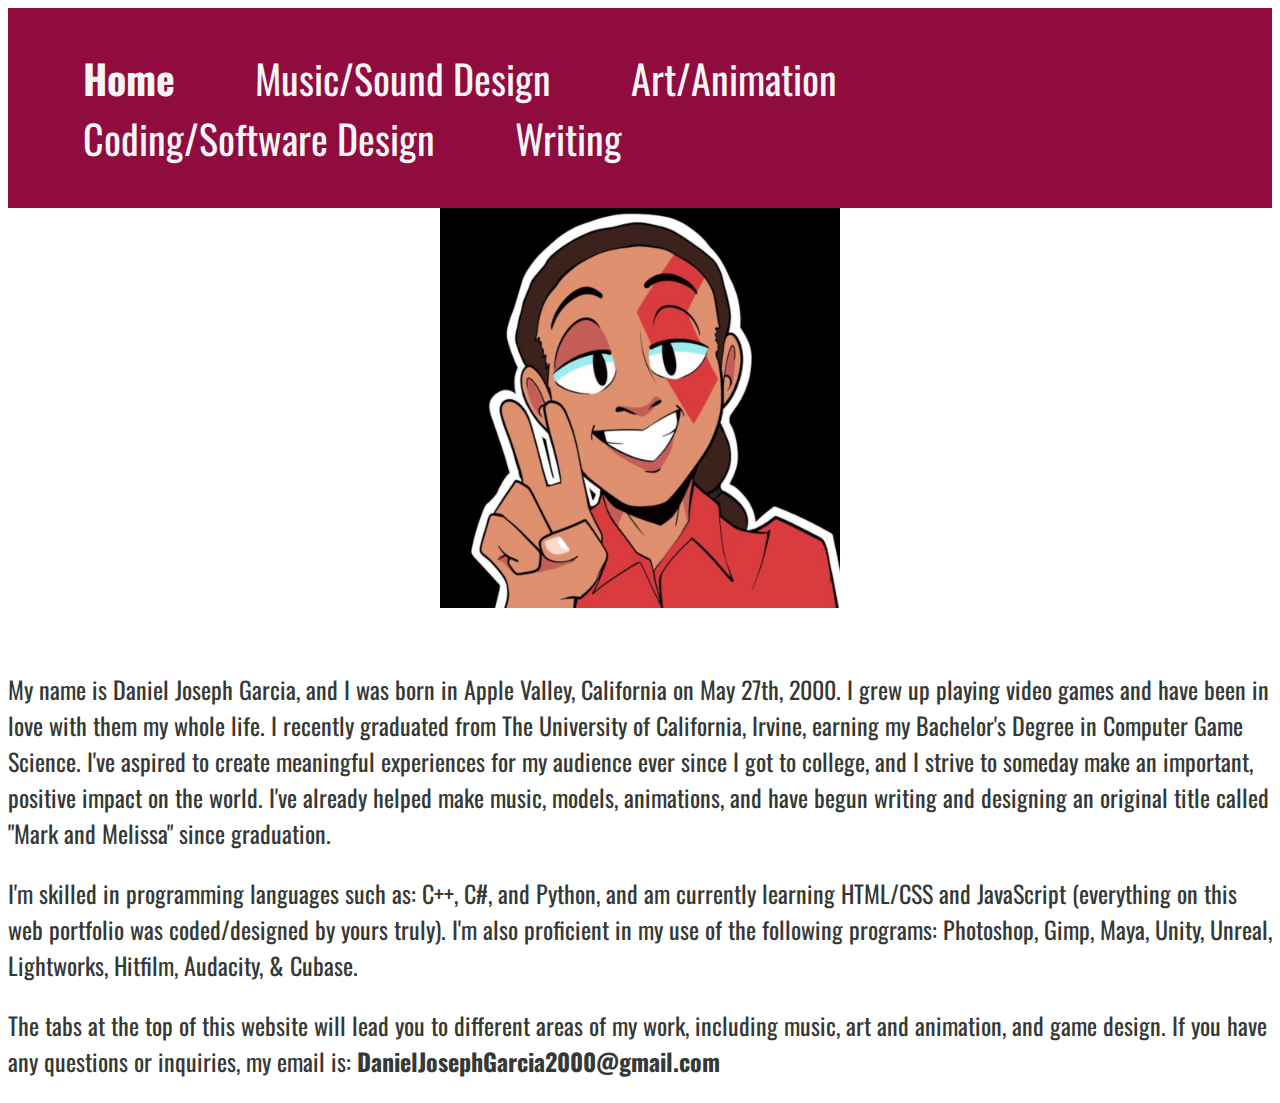
<file: index.html>
<!doctype html>
<html lang="en">

<!--
WRITTEN BY: Daniel J. Garcia
EMAIL: djgarci4@uci.edu
-->

<head>
  <meta charset="utf-8">
  <meta name="author" content="Daniel J. Garcia">
  <meta name="description" content="Portfolio of work created by Daniel J Garcia">
  <!-- you would link to an external stylesheet here! -->
  <link href="MenuStyle.css" rel="stylesheet" type="text/css" />
  <link href="ImageStyle.css" rel="stylesheet" type="text/css" />
  <link href="HyperlinkStyle.css" rel="stylesheet" type="text/css" />
  <link href="ParagraphStyle.css" rel="stylesheet" type="text/css" />
  <link href="https://fonts.googleapis.com/css2?family=Oswald:wght@300&display=swap" rel="stylesheet">

  <title>Daniel J. Garcia - Portfolio</title>
</head>

<body>
  
  <!-- This sticky menu will contain tabs
    that lead to separate categories of my work-->
  <div id="navmenu">
    <ul>
      <li> <a href = index.html> <strong> Home </strong> </a> </li>
      <li> <a href = Music.html> Music/Sound Design </a> </li>
      <li> <a href = Models.html> Art/Animation </a> </li>
      <li> <a href = CodingAndDesign.html> Coding/Software Design </a> </li>
      <li> <a href = Writing.html> Writing </a> </li>
    </ul>
  </div>

  <img src="SLAPS.jpg" height="400" width="400" alt="Cartoon style drawing of Daniel Garcia">

  <p>
    My name is Daniel Joseph Garcia, and I was born in Apple Valley, California on May 27th, 2000. I grew up playing video games and have been in
    love with them my whole life. I recently graduated from The University of California, Irvine, earning my Bachelor's Degree in Computer Game Science.
    I've aspired to create meaningful experiences for my audience ever since I got to college, and I strive to someday make an important, positive impact on the world.
    I've already helped make music, models, animations, and have begun writing and designing an original title called "Mark and Melissa" since graduation.
  </p>
  <p>
    I'm skilled in programming languages such as: C++, C#, and Python, and am currently learning HTML/CSS and JavaScript
    (everything on this web portfolio was coded/designed by yours truly). I'm also proficient in my use of  the following programs:
    Photoshop, Gimp, Maya, Unity, Unreal, Lightworks, Hitfilm, Audacity, & Cubase.
  </p>
  <p>
    The tabs at the top of this website will lead you to different areas of my work, including music, art and animation, and game design.
    If you have any questions or inquiries, my email is:
    <strong> DanielJosephGarcia2000@gmail.com </strong>
  </p>

</body>

</html>
</file>
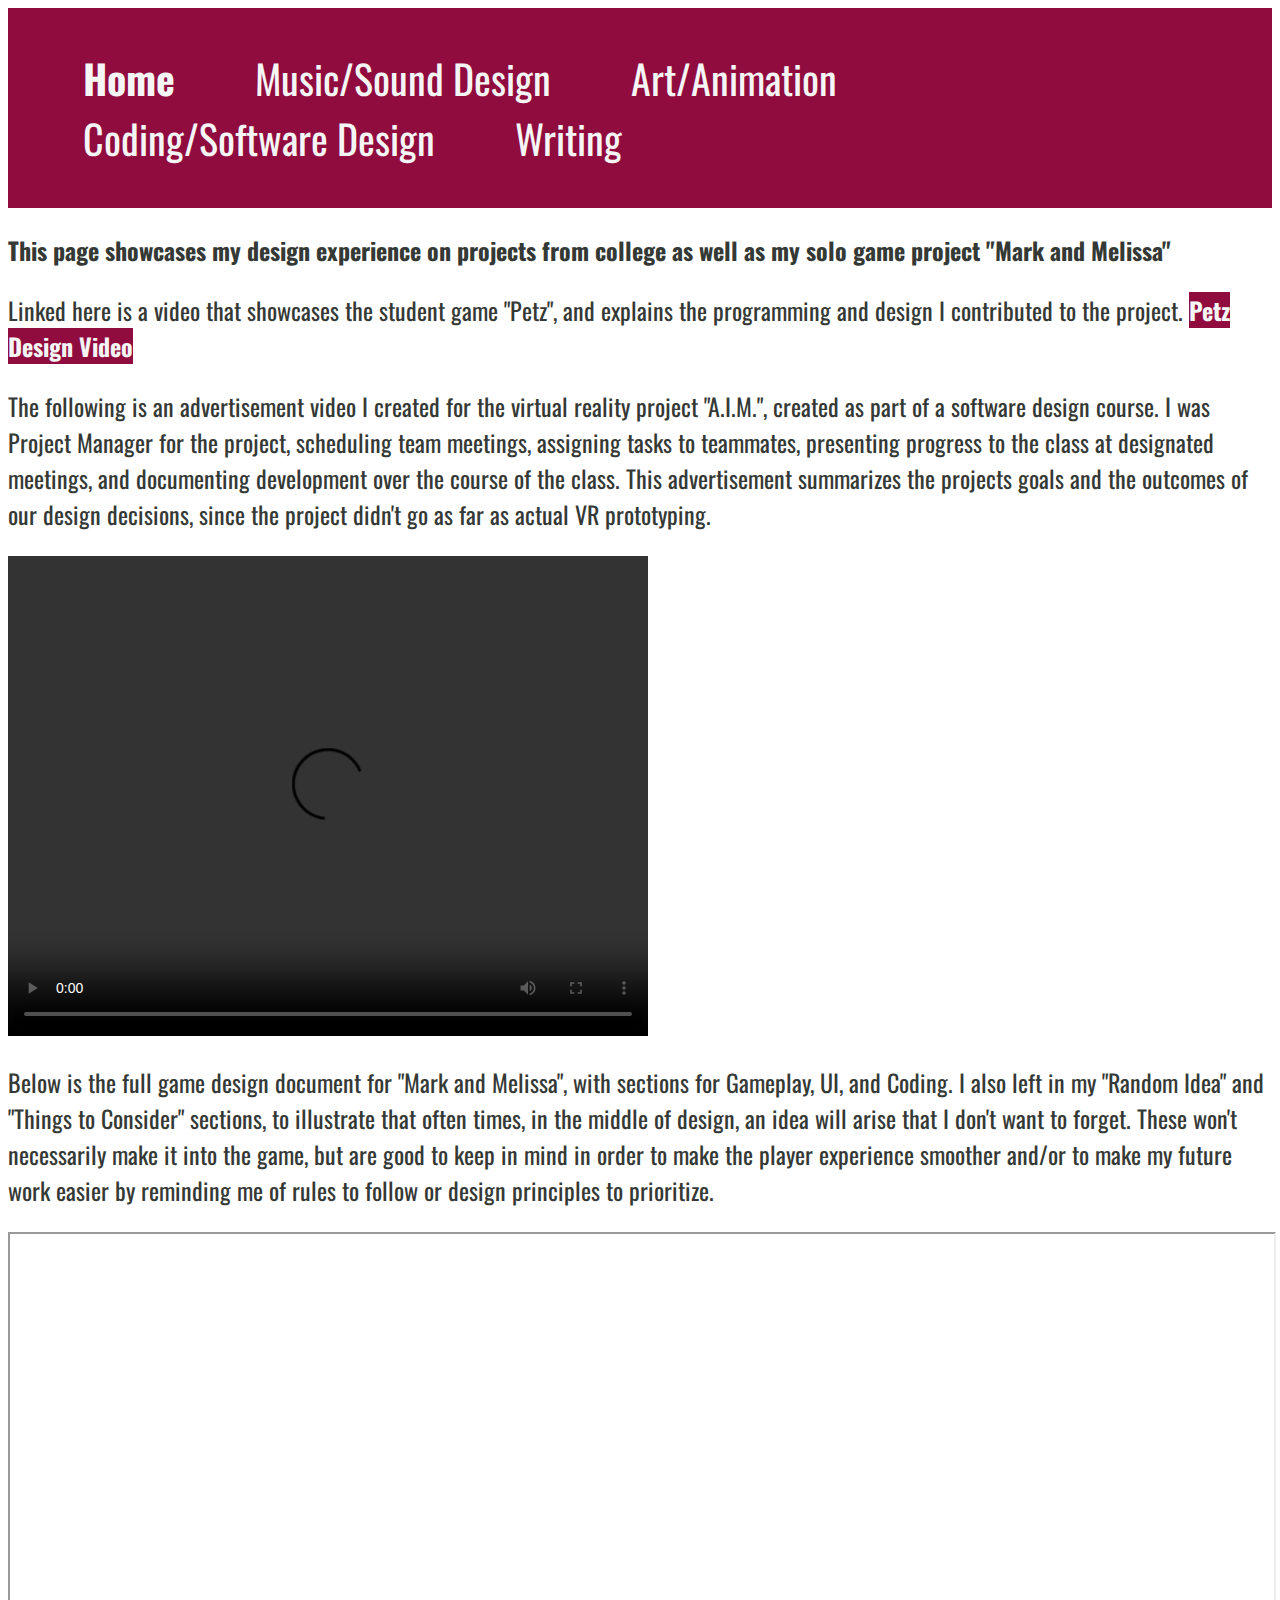
<file: CodingAndDesign.html>
<!doctype html>
<html lang="en">

<!--
WRITTEN BY: Daniel J. Garcia
EMAIL: djgarci4@uci.edu
-->

<head>
  <meta charset="utf-8">
  <meta name="author" content="DJG - Video Edits">
  <meta name="description" content="Video Edits made by Daniel Garcia">

  <link href="MenuStyle.css" rel="stylesheet" type="text/css" />
  <link href="ImageStyle.css" rel="stylesheet" type="text/css" />
  <link href="HyperlinkStyle.css" rel="stylesheet" type="text/css" />
  <link href="ParagraphStyle.css" rel="stylesheet" type="text/css" />
  <link href="https://fonts.googleapis.com/css2?family=Oswald:wght@300&display=swap" rel="stylesheet">

  <title>Daniel J. Garcia - Coding & Software Design</title>
</head>

<body>
  
    <div id="navmenu">
        <ul>
            <li> <a href = index.html> <strong> Home </strong> </a> </li>
            <li> <a href = Music.html> Music/Sound Design </a> </li>
            <li> <a href = Models.html> Art/Animation </a> </li>
            <li> <a href = CodingAndDesign.html> Coding/Software Design</a> </li>
            <li> <a href = Writing.html> Writing </a> </li>
        </ul>
    </div>

    <!--show Petz content with video of me explaining my involvement,images and explanation of my design on A.I.M., and other design choices made by me.-->

    <p>
        <strong>This page showcases my design experience on projects from college as well as my solo game project "Mark and Melissa"</strong>
    </p>
    
    <p>
        Linked here is a video that showcases the student game "Petz", and explains the programming and design I contributed to the project.
        <a href = "https://youtu.be/bmjY6Se8VHM"> <strong> Petz Design Video </strong> </a>
    </p>

    <p> The following is an advertisement video I created for the virtual reality project "A.I.M.", created as part of a software design course.
        I was Project Manager for the project, scheduling team meetings, assigning tasks to teammates, presenting progress to the class at designated meetings,
        and documenting development over the course of the class. This advertisement summarizes the projects goals and the outcomes of our design decisions, since
        the project didn't go as far as actual VR prototyping.
    </p>

    <video width="640" height="480" controls>
        <source src = "AIMad.mp4" type=video/mp4>
    </video>
    
    <!-- Here is a video explaining my involvement as Project Manager of "A.I.M.", from my fabrication of the software idea to the layout of the prototype.</p>
    video should explain what I did, how it was my idea (from a set of choices), show design documentation and script written, explain mission statement,
    explain design choices as well as the re-design process where applicable, and lead into the advertisement video.-->
  
    <p>
        Below is the full game design document for "Mark and Melissa", with sections for Gameplay, UI, and Coding. I also left in my "Random Idea"
        and "Things to Consider" sections, to illustrate that often times, in the middle of design, an idea will arise that I don't want to forget.
        These won't necessarily make it into the game, but are good to keep in mind in order to make the player experience smoother and/or
        to make my future work easier by reminding me of rules to follow or design principles to prioritize.
    </p>

    <iframe width = 100% height = "1000px" src="https://docs.google.com/document/d/e/2PACX-1vQsdkA2vOCMJB8wRnjBRgRfqKLUSIKjunvhjO8Ef8HU6ulRgPQiCfJ8ufwTzuMzV7v_9XB90ZQgq6tx/pub?embedded=true"></iframe>

</body>
</html>
</file>
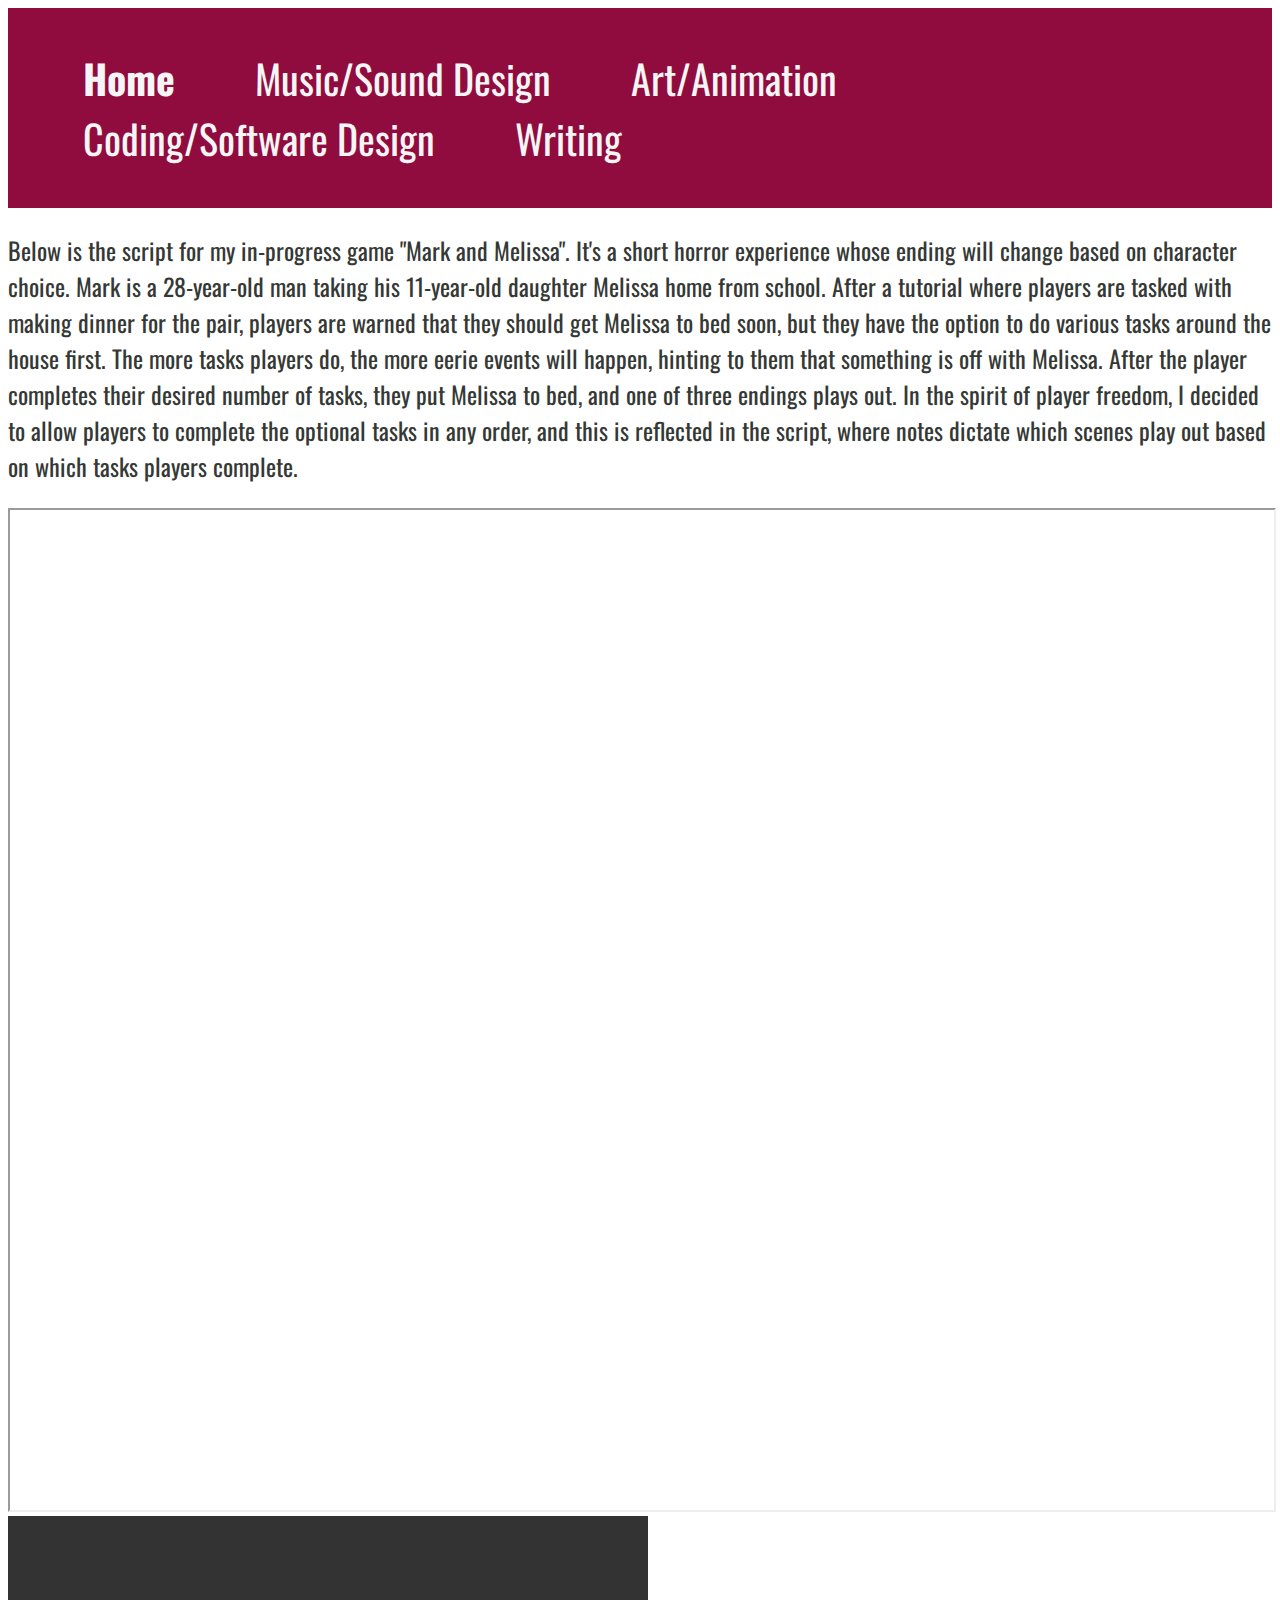
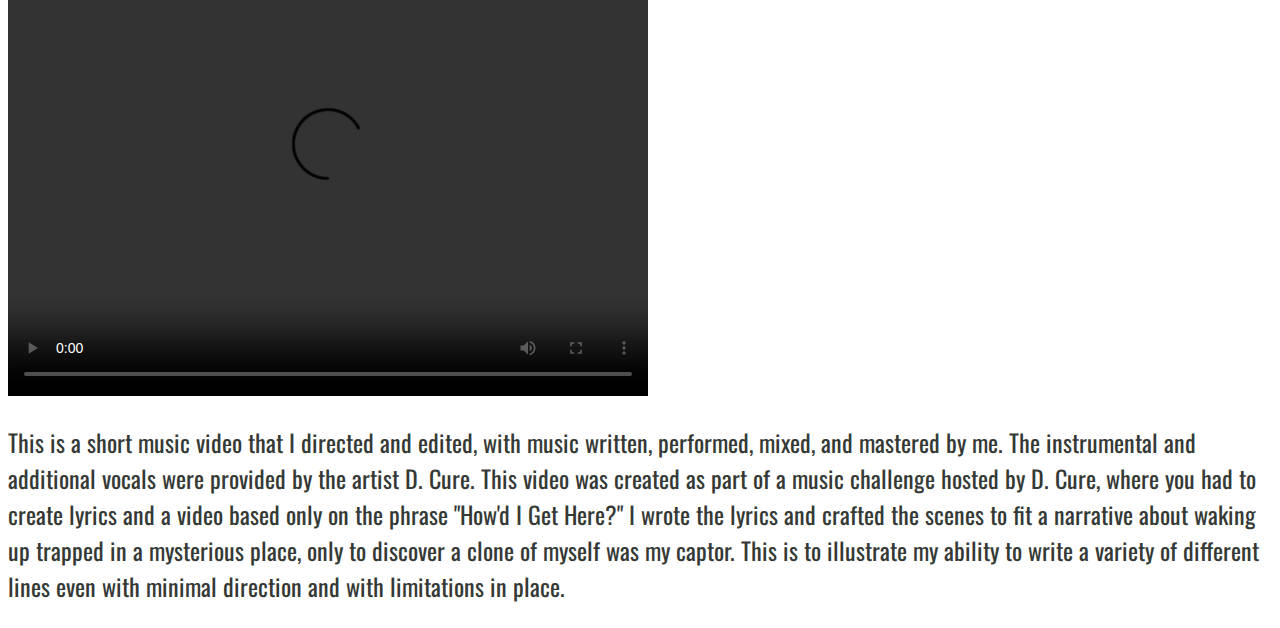
<file: Writing.html>
<!doctype html>
<html lang="en">

<!--
WRITTEN BY: Daniel J. Garcia
EMAIL: djgarci4@uci.edu
-->

<head>
  <meta charset="utf-8">
  <meta name="author" content="Daniel J. Garcia">
  <meta name="description" content="Portfolio of work created by Daniel J Garcia">
  <!-- you would link to an external stylesheet here! -->
  <link href="MenuStyle.css" rel="stylesheet" type="text/css" />
  <link href="ImageStyle.css" rel="stylesheet" type="text/css" />
  <link href="HyperlinkStyle.css" rel="stylesheet" type="text/css" />
  <link href="ParagraphStyle.css" rel="stylesheet" type="text/css" />
  <link href="https://fonts.googleapis.com/css2?family=Oswald:wght@300&display=swap" rel="stylesheet">

  <title>Daniel J. Garcia - Portfolio</title>
</head>

<body>
  
  <!-- This sticky menu will contain tabs
    that lead to separate categories of my work-->
  <div id="navmenu">
    <ul>
      <li> <a href = index.html> <strong> Home </strong> </a> </li>
      <li> <a href = Music.html> Music/Sound Design </a> </li>
      <li> <a href = Models.html> Art/Animation </a> </li>
      <li> <a href = CodingAndDesign.html> Coding/Software Design </a> </li>
      <li> <a href = Writing.html> Writing </a> </li>
    </ul>
  </div>

  <p>
    Below is the script for my in-progress game "Mark and Melissa". It's a short horror experience whose ending will change based on character choice.
    Mark is a 28-year-old man taking his 11-year-old daughter Melissa home from school. After a tutorial where players are tasked with making dinner for the pair,
    players are warned that they should get Melissa to bed soon, but they have the option to do various tasks around the house first. The more tasks players do,
    the more eerie events will happen, hinting to them that something is off with Melissa. After the player completes their desired number of tasks,
    they put Melissa to bed, and one of three endings plays out. In the spirit of player freedom, I decided to allow players to complete the optional tasks
    in any order, and this is reflected in the script, where notes dictate which scenes play out based on which tasks players complete.
  </p>

  <iframe width = 100% height = "1000px" src="https://docs.google.com/document/d/e/2PACX-1vRnXar9fhKqAGYuuJJsI92_3qdWWOMvTkPzvo7c-zPbUzj5FzoxpP8FwbpcT1lG2xB-YiQ_rnQMm9Py/pub?embedded=true"></iframe>

  <video width="640" height="480" controls>
    <source src = "HIGH.mp4" type=video/mp4>
</video>
<p>
    This is a short music video that I directed and edited, with music written, performed, mixed, and mastered by me.
    The instrumental and additional vocals were provided by the artist D. Cure. This video was created as part of a music
    challenge hosted by D. Cure, where you had to create lyrics and a video based only on the phrase "How'd I Get Here?"
    I wrote the lyrics and crafted the scenes to fit a narrative about waking up trapped in a mysterious place, only
    to discover a clone of myself was my captor. This is to illustrate my ability to write a variety of different lines
    even with minimal direction and with limitations in place.
</p>
</file>
<file: MenuStyle.css>
li
{
    font-family: 'Oswald', sans-serif;
    display: inline-block;
    padding-right: 35px;
    padding-left: 35px;
}

#navmenu
{
    Position: sticky;
    display: flex;
    justify-content: center;
    color: whitesmoke;
    background-color: #900C3F;
    top: 0px;
    font-size: 250%;
    z-index: 1;
}
</file>
<file: ImageStyle.css>
img
{
    display: block;
    margin-left: auto;
    margin-right: auto;
    margin-bottom: 5%;
    max-width: 45%;
    height: auto;
}
</file>
<file: HyperlinkStyle.css>
a:link {
    color: whitesmoke;
    background-color: #900C3F;
    text-decoration: none;
  }
  
  a:visited {
    color: whitesmoke;
    background-color: #900C3F;
    text-decoration: none;
  }
  
  a:hover {
    color: #040F16;
    background-color: #900C3F;
    text-decoration: underline;
  }
  
  a:active {
    color: #DDBDD5;
    background-color: #900C3F;
    text-decoration: solid;
  }
</file>
<file: ParagraphStyle.css>
p
{
    font-family: 'Oswald', sans-serif;
    color: #353935;
    font-size: 150%;
}
</file>
